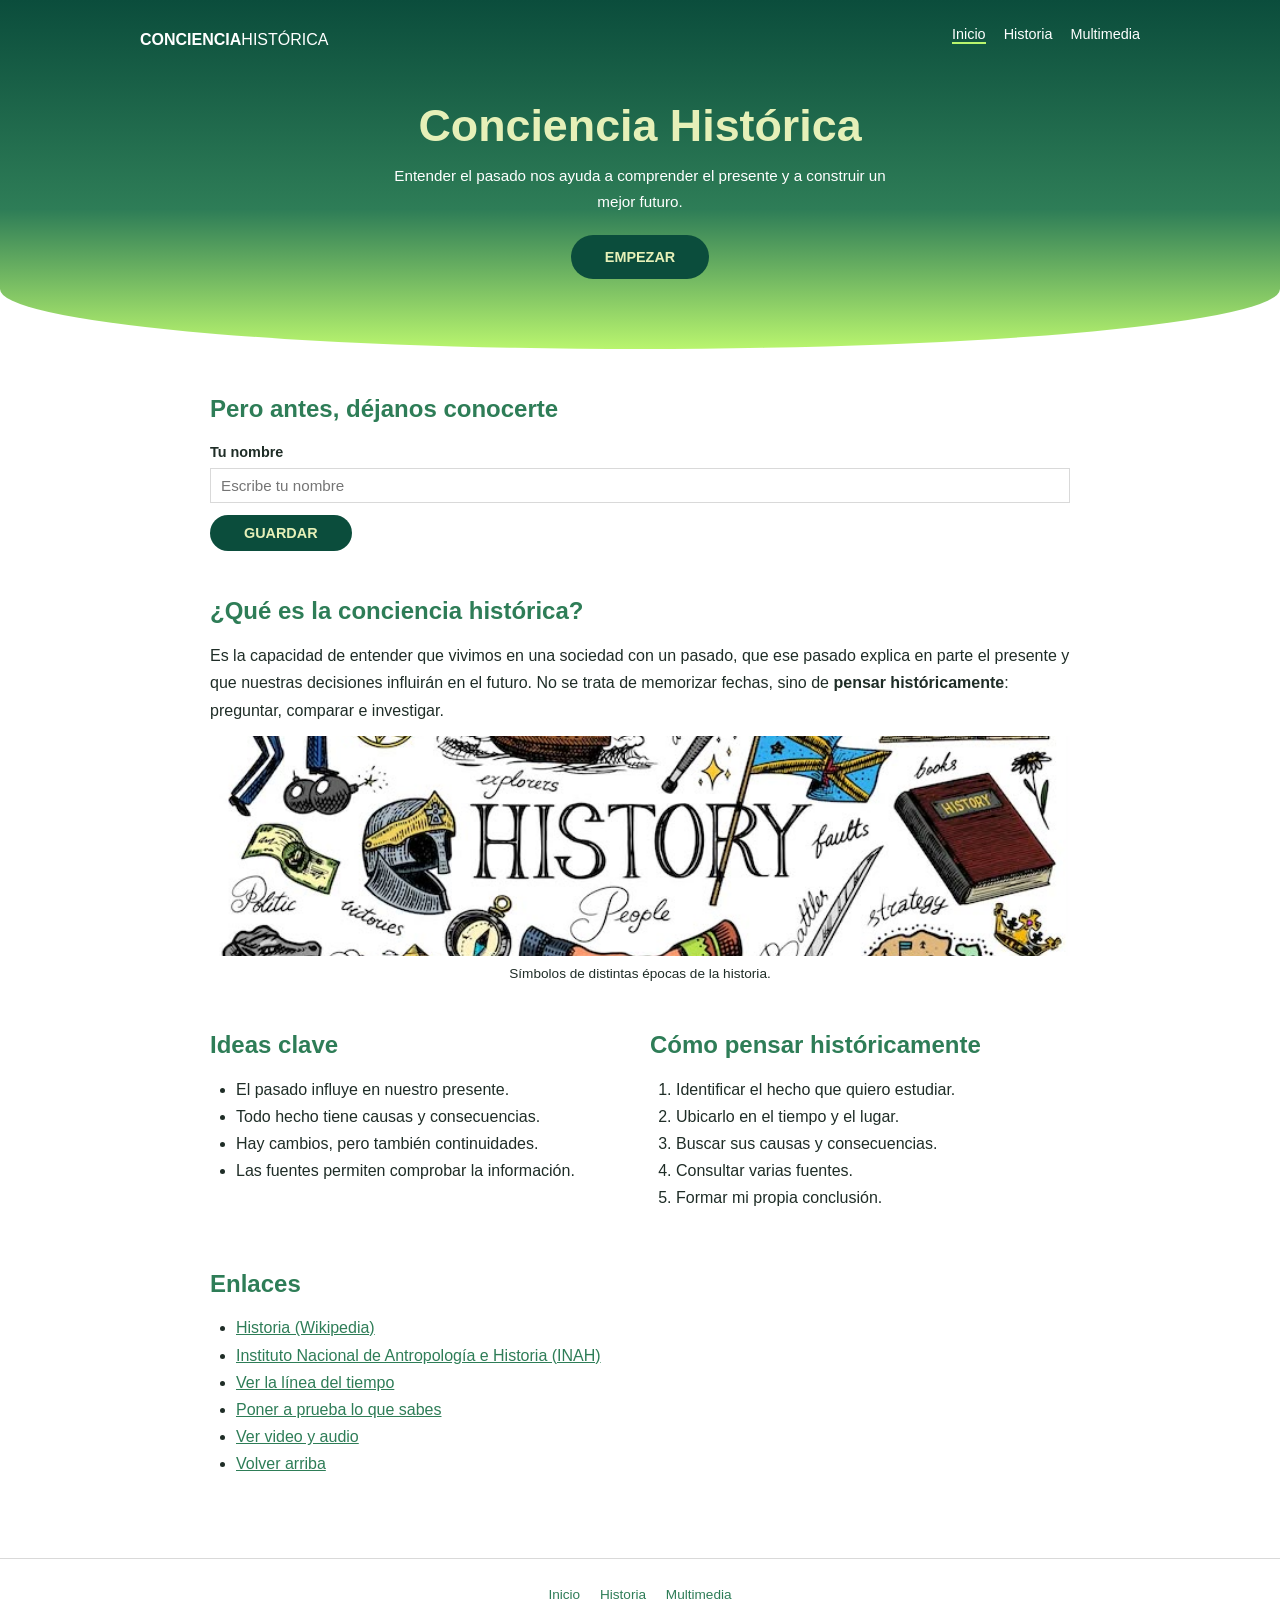
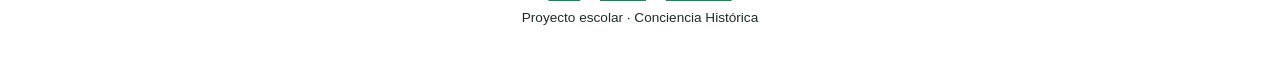
<file: index.html>
<!DOCTYPE html>
<html lang="es">
<head>
  <meta charset="UTF-8">
  <meta name="viewport" content="width=device-width, initial-scale=1.0">
  <meta name="description" content="Conciencia Histórica: entender el pasado para comprender el presente.">
  <title>Conciencia Histórica | Inicio</title>
  <link rel="stylesheet" href="css/estilos.css">
</head>
<body>

  <header>
    <nav class="menu">
      <a href="index.html" class="logo">CONCIENCIA<span>HISTÓRICA</span></a>
      <button class="menu-boton" type="button" aria-label="Abrir o cerrar menú">&#9776;</button>
      <ul id="lista-menu">
        <li><a href="index.html" class="activo">Inicio</a></li>
        <li><a href="paginas/historia.html">Historia</a></li>
        <li><a href="paginas/multimedia.html">Multimedia</a></li>
      </ul>
    </nav>

    <h1>Conciencia Histórica</h1>
    <p>Entender el pasado nos ayuda a comprender el presente y a construir un mejor futuro.</p>
    <a href="#conocerte" class="boton">Empezar</a>
  </header>

  <main>

    <section id="conocerte">
      <h2>Pero antes, déjanos conocerte</h2>
      <p id="saludo" class="mensaje" role="status"></p>
      <form id="form-nombre" action="#" method="post" novalidate>
        <label for="nombre-visita">Tu nombre</label>
        <input type="text" id="nombre-visita" name="nombre-visita" placeholder="Escribe tu nombre">
        <button type="submit" class="boton">Guardar</button>
      </form>
    </section>

    <section id="que-es">
      <article>
        <h2>¿Qué es la conciencia histórica?</h2>
        <p>
          Es la capacidad de entender que vivimos en una sociedad con un pasado, que ese pasado
          explica en parte el presente y que nuestras decisiones influirán en el futuro.
          No se trata de memorizar fechas, sino de <strong>pensar históricamente</strong>:
          preguntar, comparar e investigar.
        </p>
        <figure>
          <img src="img/historia.jpeg" alt="Collage ilustrado con barco, pirámides, mapa, espada y libro de historia" width="740" height="456" loading="lazy">
          <figcaption>Símbolos de distintas épocas de la historia.</figcaption>
        </figure>
      </article>
    </section>

    <section class="dos-columnas">
      <div class="caja">
        <h2>Ideas clave</h2>
        <ul>
          <li>El pasado influye en nuestro presente.</li>
          <li>Todo hecho tiene causas y consecuencias.</li>
          <li>Hay cambios, pero también continuidades.</li>
          <li>Las fuentes permiten comprobar la información.</li>
        </ul>
      </div>

      <div class="caja">
        <h2>Cómo pensar históricamente</h2>
        <ol>
          <li>Identificar el hecho que quiero estudiar.</li>
          <li>Ubicarlo en el tiempo y el lugar.</li>
          <li>Buscar sus causas y consecuencias.</li>
          <li>Consultar varias fuentes.</li>
          <li>Formar mi propia conclusión.</li>
        </ol>
      </div>
    </section>

    <section>
      <h2>Enlaces</h2>
      <ul>
        <li><a href="https://es.wikipedia.org/wiki/Historia" target="_blank" rel="noopener">Historia (Wikipedia)</a></li>
        <li><a href="https://www.inah.gob.mx" target="_blank" rel="noopener">Instituto Nacional de Antropología e Historia (INAH)</a></li>
        <li><a href="paginas/historia.html">Ver la línea del tiempo</a></li>
        <li><a href="paginas/historia.html#quiz">Poner a prueba lo que sabes</a></li>
        <li><a href="paginas/multimedia.html">Ver video y audio</a></li>
        <li><a href="#">Volver arriba</a></li>
      </ul>
    </section>

  </main>

  <footer>
    <nav>
      <a href="index.html">Inicio</a>
      <a href="paginas/historia.html">Historia</a>
      <a href="paginas/multimedia.html">Multimedia</a>
    </nav>
    <p>Proyecto escolar &middot; Conciencia Histórica</p>
  </footer>

  <script src="js/script.js"></script>
</body>
</html>
</file>
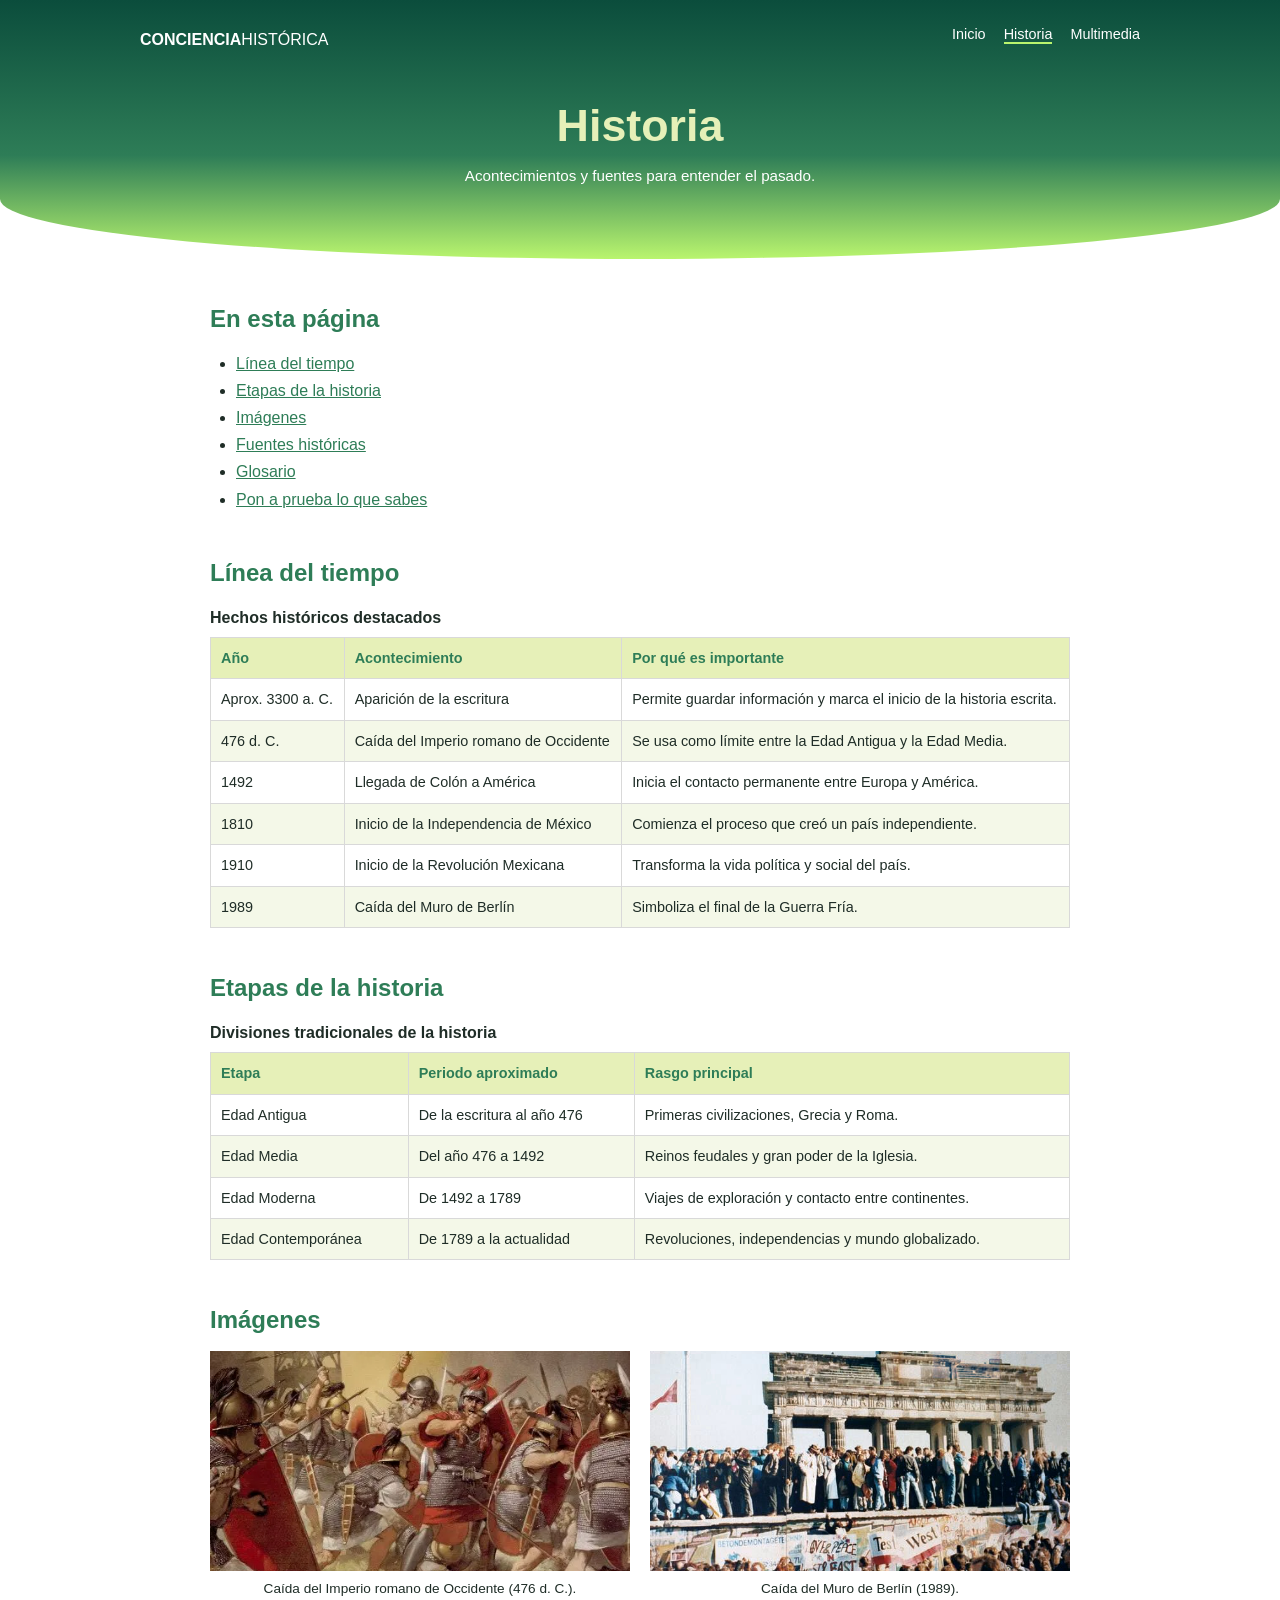
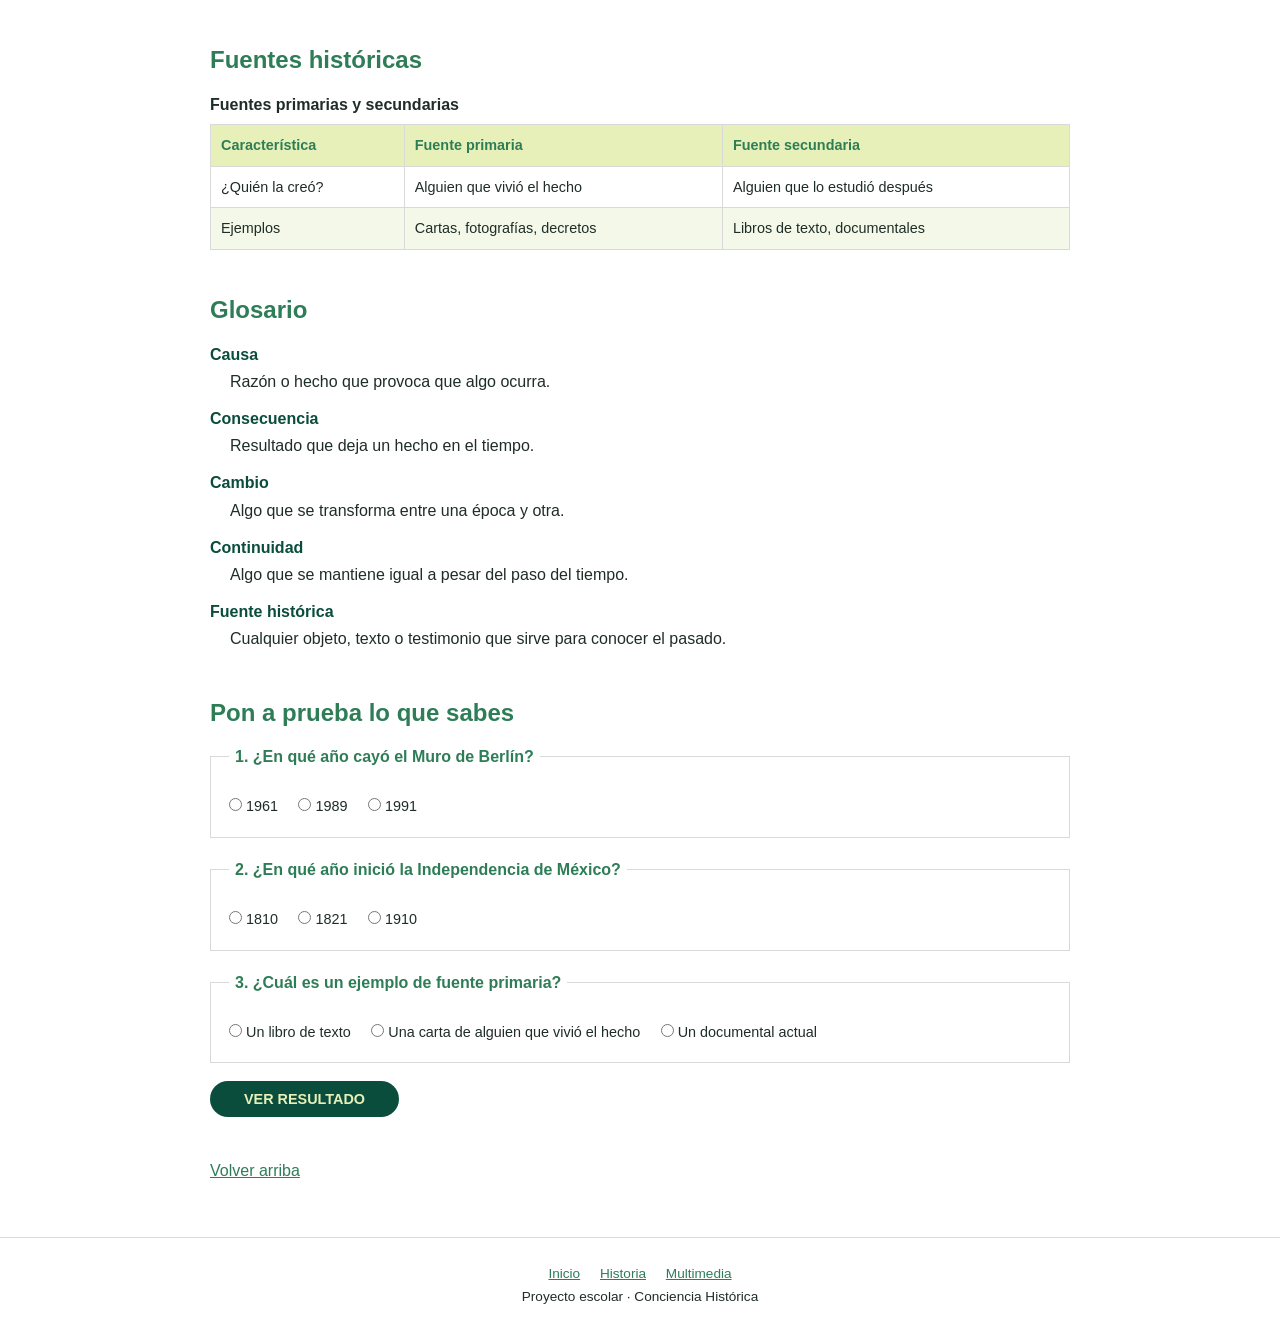
<file: historia.html>
<!DOCTYPE html>
<html lang="es">
<head>
  <meta charset="UTF-8">
  <meta name="viewport" content="width=device-width, initial-scale=1.0">
  <meta name="description" content="Línea del tiempo, imágenes, fuentes históricas, glosario y quiz.">
  <title>Conciencia Histórica | Historia</title>
  <link rel="stylesheet" href="../css/estilos.css">
</head>
<body>

  <header class="chico">
    <nav class="menu">
      <a href="../index.html" class="logo">CONCIENCIA<span>HISTÓRICA</span></a>
      <button class="menu-boton" type="button" aria-label="Abrir o cerrar menú">&#9776;</button>
      <ul id="lista-menu">
        <li><a href="../index.html">Inicio</a></li>
        <li><a href="historia.html" class="activo">Historia</a></li>
        <li><a href="multimedia.html">Multimedia</a></li>
      </ul>
    </nav>

    <h1>Historia</h1>
    <p>Acontecimientos y fuentes para entender el pasado.</p>
  </header>

  <main>

    <section>
      <h2>En esta página</h2>
      <ul>
        <li><a href="#linea">Línea del tiempo</a></li>
        <li><a href="#etapas">Etapas de la historia</a></li>
        <li><a href="#imagenes">Imágenes</a></li>
        <li><a href="#fuentes">Fuentes históricas</a></li>
        <li><a href="#glosario">Glosario</a></li>
        <li><a href="#quiz">Pon a prueba lo que sabes</a></li>
      </ul>
    </section>

    <section id="linea">
      <h2>Línea del tiempo</h2>
      <div class="tabla-caja">
        <table>
          <caption>Hechos históricos destacados</caption>
          <thead>
            <tr>
              <th>Año</th>
              <th>Acontecimiento</th>
              <th>Por qué es importante</th>
            </tr>
          </thead>
          <tbody>
            <tr>
              <td>Aprox. 3300 a. C.</td>
              <td>Aparición de la escritura</td>
              <td>Permite guardar información y marca el inicio de la historia escrita.</td>
            </tr>
            <tr>
              <td>476 d. C.</td>
              <td>Caída del Imperio romano de Occidente</td>
              <td>Se usa como límite entre la Edad Antigua y la Edad Media.</td>
            </tr>
            <tr>
              <td>1492</td>
              <td>Llegada de Colón a América</td>
              <td>Inicia el contacto permanente entre Europa y América.</td>
            </tr>
            <tr>
              <td>1810</td>
              <td>Inicio de la Independencia de México</td>
              <td>Comienza el proceso que creó un país independiente.</td>
            </tr>
            <tr>
              <td>1910</td>
              <td>Inicio de la Revolución Mexicana</td>
              <td>Transforma la vida política y social del país.</td>
            </tr>
            <tr>
              <td>1989</td>
              <td>Caída del Muro de Berlín</td>
              <td>Simboliza el final de la Guerra Fría.</td>
            </tr>
          </tbody>
        </table>
      </div>
    </section>

    <section id="etapas">
      <h2>Etapas de la historia</h2>
      <div class="tabla-caja">
        <table>
          <caption>Divisiones tradicionales de la historia</caption>
          <thead>
            <tr>
              <th>Etapa</th>
              <th>Periodo aproximado</th>
              <th>Rasgo principal</th>
            </tr>
          </thead>
          <tbody>
            <tr>
              <td>Edad Antigua</td>
              <td>De la escritura al año 476</td>
              <td>Primeras civilizaciones, Grecia y Roma.</td>
            </tr>
            <tr>
              <td>Edad Media</td>
              <td>Del año 476 a 1492</td>
              <td>Reinos feudales y gran poder de la Iglesia.</td>
            </tr>
            <tr>
              <td>Edad Moderna</td>
              <td>De 1492 a 1789</td>
              <td>Viajes de exploración y contacto entre continentes.</td>
            </tr>
            <tr>
              <td>Edad Contemporánea</td>
              <td>De 1789 a la actualidad</td>
              <td>Revoluciones, independencias y mundo globalizado.</td>
            </tr>
          </tbody>
        </table>
      </div>
    </section>

    <section id="imagenes">
      <h2>Imágenes</h2>
      <div class="dos-columnas">
        <figure>
          <img src="../img/caida-del-imperio-romano.webp" alt="Soldados romanos con escudos rojos luchando en una batalla" loading="lazy">
          <figcaption>Caída del Imperio romano de Occidente (476 d. C.).</figcaption>
        </figure>
        <figure>
          <img src="../img/muro-de-berlin.jpg" alt="Multitud sobre el Muro de Berlín frente a la Puerta de Brandeburgo" loading="lazy">
          <figcaption>Caída del Muro de Berlín (1989).</figcaption>
        </figure>
      </div>
    </section>

    <section id="fuentes">
      <h2>Fuentes históricas</h2>
      <div class="tabla-caja">
        <table>
          <caption>Fuentes primarias y secundarias</caption>
          <thead>
            <tr>
              <th>Característica</th>
              <th>Fuente primaria</th>
              <th>Fuente secundaria</th>
            </tr>
          </thead>
          <tbody>
            <tr>
              <td>¿Quién la creó?</td>
              <td>Alguien que vivió el hecho</td>
              <td>Alguien que lo estudió después</td>
            </tr>
            <tr>
              <td>Ejemplos</td>
              <td>Cartas, fotografías, decretos</td>
              <td>Libros de texto, documentales</td>
            </tr>
          </tbody>
        </table>
      </div>
    </section>

    <section id="glosario">
      <h2>Glosario</h2>
      <dl>
        <dt>Causa</dt>
        <dd>Razón o hecho que provoca que algo ocurra.</dd>
        <dt>Consecuencia</dt>
        <dd>Resultado que deja un hecho en el tiempo.</dd>
        <dt>Cambio</dt>
        <dd>Algo que se transforma entre una época y otra.</dd>
        <dt>Continuidad</dt>
        <dd>Algo que se mantiene igual a pesar del paso del tiempo.</dd>
        <dt>Fuente histórica</dt>
        <dd>Cualquier objeto, texto o testimonio que sirve para conocer el pasado.</dd>
      </dl>
    </section>

    <section id="quiz">
      <h2>Pon a prueba lo que sabes</h2>
      <div id="resultado-quiz" class="mensaje" role="alert"></div>

      <form id="form-quiz" action="#" method="post" novalidate>
        <fieldset>
          <legend>1. ¿En qué año cayó el Muro de Berlín?</legend>
          <label class="opcion"><input type="radio" name="q1" value="1961"> 1961</label>
          <label class="opcion"><input type="radio" name="q1" value="1989"> 1989</label>
          <label class="opcion"><input type="radio" name="q1" value="1991"> 1991</label>
        </fieldset>

        <fieldset>
          <legend>2. ¿En qué año inició la Independencia de México?</legend>
          <label class="opcion"><input type="radio" name="q2" value="1810"> 1810</label>
          <label class="opcion"><input type="radio" name="q2" value="1821"> 1821</label>
          <label class="opcion"><input type="radio" name="q2" value="1910"> 1910</label>
        </fieldset>

        <fieldset>
          <legend>3. ¿Cuál es un ejemplo de fuente primaria?</legend>
          <label class="opcion"><input type="radio" name="q3" value="libro"> Un libro de texto</label>
          <label class="opcion"><input type="radio" name="q3" value="carta"> Una carta de alguien que vivió el hecho</label>
          <label class="opcion"><input type="radio" name="q3" value="documental"> Un documental actual</label>
        </fieldset>

        <button type="submit" class="boton">Ver resultado</button>
      </form>
    </section>

    <p><a href="#">Volver arriba</a></p>

  </main>

  <footer>
    <nav>
      <a href="../index.html">Inicio</a>
      <a href="historia.html">Historia</a>
      <a href="multimedia.html">Multimedia</a>
    </nav>
    <p>Proyecto escolar &middot; Conciencia Histórica</p>
  </footer>

  <script src="../js/script.js"></script>
</body>
</html>
</file>
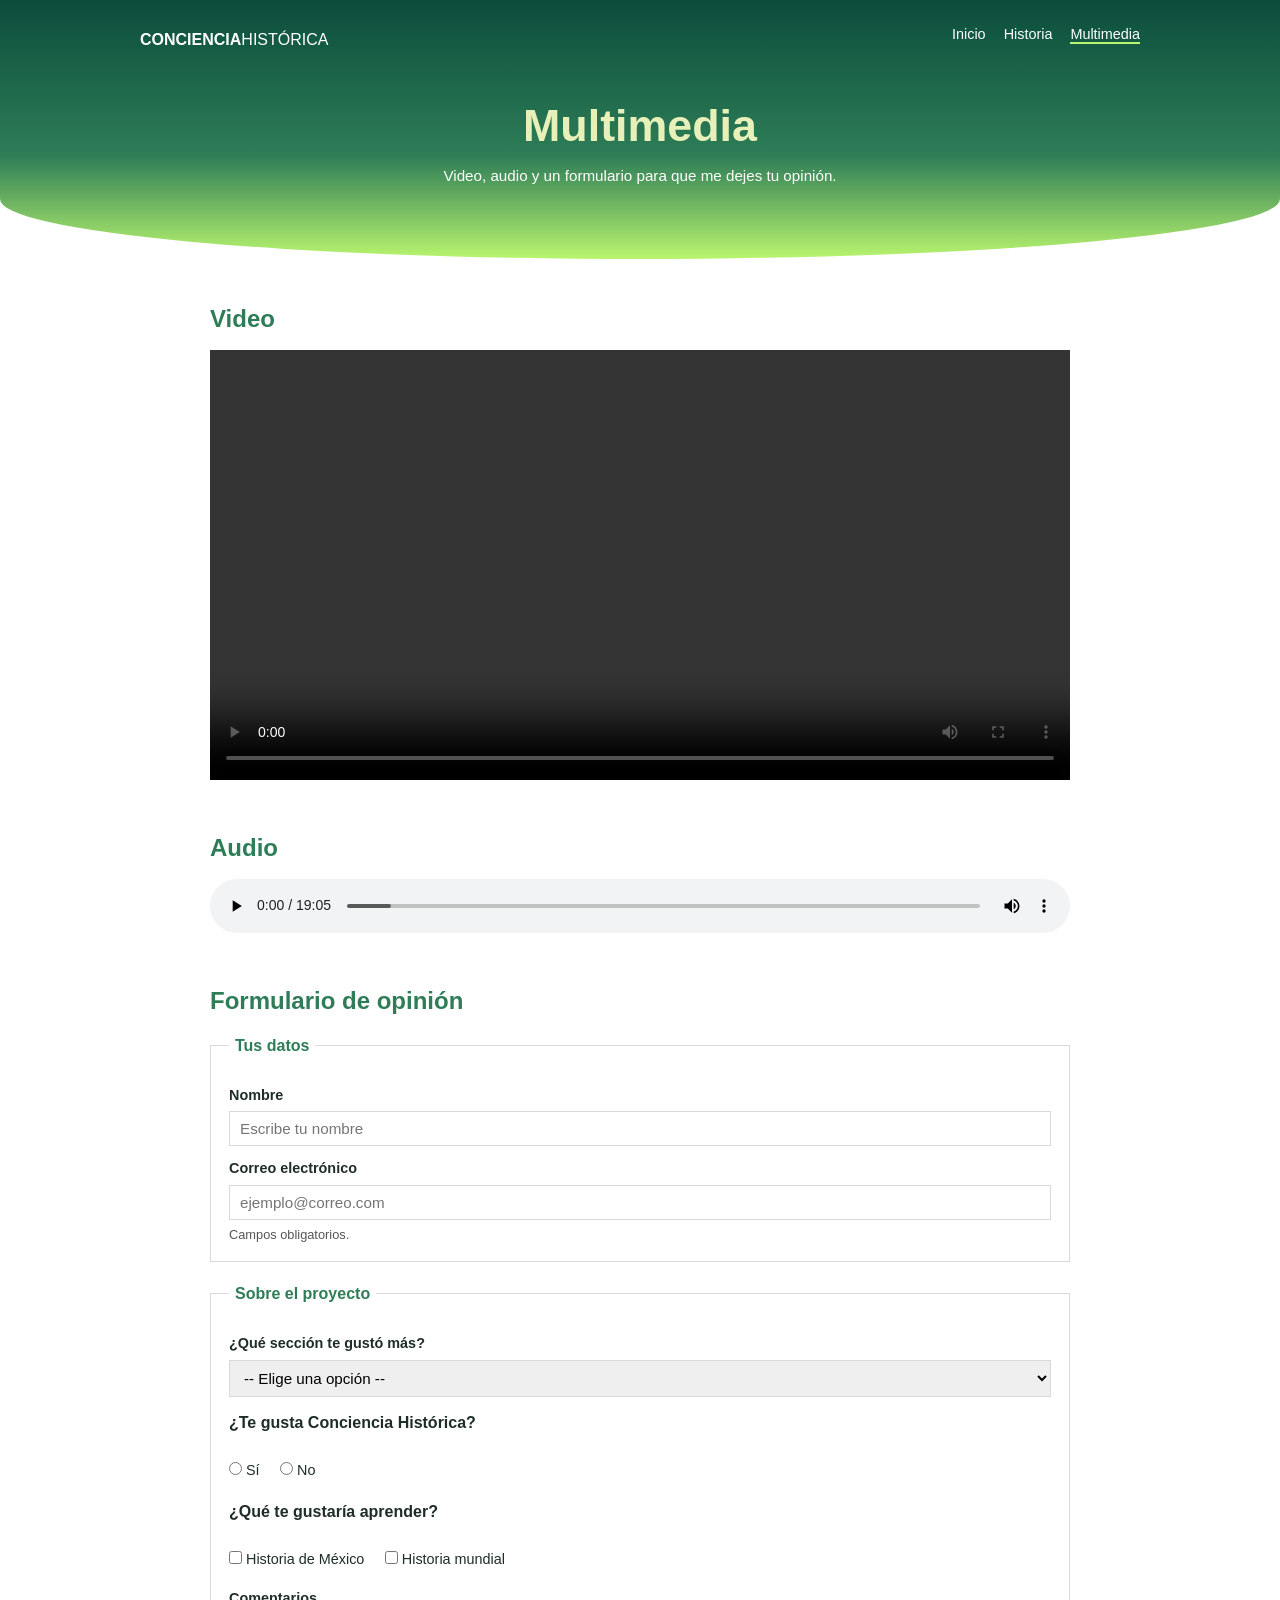
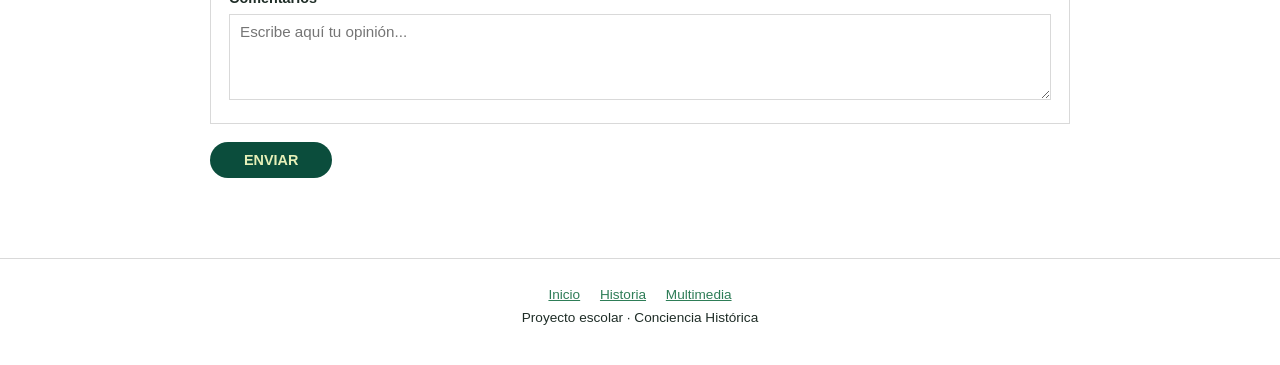
<file: multimedia.html>
<!DOCTYPE html>
<html lang="es">
<head>
  <meta charset="UTF-8">
  <meta name="viewport" content="width=device-width, initial-scale=1.0">
  <meta name="description" content="Video, audio y formulario de opinión.">
  <title>Conciencia Histórica | Multimedia y contacto</title>
  <link rel="stylesheet" href="../css/estilos.css">
</head>
<body>

  <header class="chico">
    <nav class="menu">
      <a href="../index.html" class="logo">CONCIENCIA<span>HISTÓRICA</span></a>
      <button class="menu-boton" type="button" aria-label="Abrir o cerrar menú">&#9776;</button>
      <ul id="lista-menu">
        <li><a href="../index.html">Inicio</a></li>
        <li><a href="historia.html">Historia</a></li>
        <li><a href="multimedia.html" class="activo">Multimedia</a></li>
      </ul>
    </nav>

    <h1>Multimedia</h1>
    <p>Video, audio y un formulario para que me dejes tu opinión.</p>
  </header>

  <main>

    <section>
      <h2>Video</h2>
      <video controls preload="metadata">
        <source src="../media/revolucion-mexicana.mp4" type="video/mp4">
        Tu navegador no admite la etiqueta de video.
      </video>
    </section>

    <section>
      <h2>Audio</h2>
      <audio controls>
        <source src="../media/audio.mp3" type="audio/mpeg">
        Tu navegador no admite la etiqueta de audio.
      </audio>
    </section>

    <section>
      <h2>Formulario de opinión</h2>
      <div id="mensaje" class="mensaje" role="alert"></div>

      <form id="formulario" action="#" method="post" novalidate>

        <fieldset>
          <legend>Tus datos</legend>

          <label for="nombre">Nombre</label>
          <input type="text" id="nombre" name="nombre" placeholder="Escribe tu nombre">

          <label for="correo">Correo electrónico</label>
          <input type="email" id="correo" name="correo" placeholder="ejemplo@correo.com">
          <span class="ayuda">Campos obligatorios.</span>
        </fieldset>

        <fieldset>
          <legend>Sobre el proyecto</legend>

          <label for="tema">¿Qué sección te gustó más?</label>
          <select id="tema" name="tema">
            <option value="">-- Elige una opción --</option>
            <option value="inicio">Inicio</option>
            <option value="historia">Historia</option>
            <option value="multimedia">Multimedia</option>
          </select>

          <p style="margin-top:12px;"><strong>¿Te gusta Conciencia Histórica?</strong></p>
          <label class="opcion"><input type="radio" name="gusto" value="si"> Sí</label>
          <label class="opcion"><input type="radio" name="gusto" value="no"> No</label>

          <p style="margin-top:12px;"><strong>¿Qué te gustaría aprender?</strong></p>
          <label class="opcion"><input type="checkbox" name="interes" value="mexico"> Historia de México</label>
          <label class="opcion"><input type="checkbox" name="interes" value="mundial"> Historia mundial</label>

          <label for="comentarios">Comentarios</label>
          <textarea id="comentarios" name="comentarios" rows="4" placeholder="Escribe aquí tu opinión..."></textarea>
        </fieldset>

        <button type="submit" class="boton">Enviar</button>

      </form>
    </section>

  </main>

  <footer>
    <nav>
      <a href="../index.html">Inicio</a>
      <a href="historia.html">Historia</a>
      <a href="multimedia.html">Multimedia</a>
    </nav>
    <p>Proyecto escolar &middot; Conciencia Histórica</p>
  </footer>

  <script src="../js/script.js"></script>
</body>
</html>
</file>
<file: css/estilos.css>
:root {
  --verde-oscuro: #0b4d3c;
  --verde-medio: #2e7d57;
  --verde-claro: #b9f56e;
  --crema: #e6f0b8;
  --texto: #1f2d27;
  --gris: #d9d9d9;
}

* {
  box-sizing: border-box;
  margin: 0;
  padding: 0;
}

body {
  font-family: Montserrat, "Segoe UI", Arial, sans-serif;
  color: var(--texto);
  line-height: 1.7;
}

img {
  max-width: 100%;
  display: block;
}

a {
  color: var(--verde-medio);
}

a:hover {
  color: var(--verde-oscuro);
}

header {
  padding: 20px 20px 70px;
  text-align: center;
  color: #fff;
  background: linear-gradient(180deg, var(--verde-oscuro), var(--verde-medio) 60%, var(--verde-claro));
  border-radius: 0 0 50% 50% / 0 0 60px 60px;
}

header.chico {
  padding-bottom: 50px;
}

nav.menu {
  display: flex;
  justify-content: space-between;
  align-items: center;
  flex-wrap: wrap;
  gap: 12px;
  max-width: 1000px;
  margin: 0 auto 40px;
}

.logo {
  color: #fff;
  font-weight: 800;
  text-decoration: none;
}

.logo span {
  font-weight: 400;
}

nav.menu ul {
  list-style: none;
  display: flex;
  gap: 18px;
}

nav.menu ul a {
  color: #fff;
  text-decoration: none;
  font-size: 0.9rem;
  border-bottom: 2px solid transparent;
}

nav.menu ul a:hover,
nav.menu ul a.activo {
  border-bottom-color: var(--verde-claro);
}

header h1 {
  font-size: 2.8rem;
  line-height: 1.2;
  color: var(--crema);
}

header p {
  max-width: 520px;
  margin: 10px auto 20px;
  font-size: 0.95rem;
}

.boton {
  display: inline-block;
  padding: 10px 34px;
  border: none;
  border-radius: 25px;
  background: var(--verde-oscuro);
  color: var(--crema);
  font-family: inherit;
  font-size: 0.9rem;
  font-weight: 700;
  text-transform: uppercase;
  text-decoration: none;
  cursor: pointer;
}

.boton:hover {
  background: var(--verde-medio);
  color: #fff;
}

.boton.secundario {
  background: none;
  border: 2px solid var(--verde-oscuro);
  color: var(--verde-oscuro);
}
main {
  max-width: 900px;
  margin: 0 auto;
  padding: 40px 20px;
}

section {
  margin-bottom: 40px;
}

h2 {
  color: var(--verde-medio);
  margin-bottom: 10px;
}

p {
  margin-bottom: 12px;
}

ul,
ol {
  margin: 0 0 12px 26px;
}
.caja {
  background: none;
  padding: 0;
}

.dos-columnas {
  display: grid;
  grid-template-columns: repeat(auto-fit, minmax(260px, 1fr));
  gap: 20px;
}
figure img {
  width: 100%;
  height: 220px;
  object-fit: cover;
  background: #f2f2f2;
}

figcaption {
  text-align: center;
  font-size: 0.85rem;
  margin-top: 6px;
}
.tabla-caja {
  overflow-x: auto;
}

table {
  width: 100%;
  border-collapse: collapse;
}

caption {
  text-align: left;
  font-weight: 700;
  padding-bottom: 6px;
}

th,
td {
  padding: 8px 10px;
  text-align: left;
  border: 1px solid var(--gris);
  font-size: 0.9rem;
}

th {
  color: var(--verde-medio);
}
video {
  width: 100%;
  background: #000;
}

audio {
  width: 100%;
}
fieldset {
  border: 1px solid var(--gris);
  padding: 14px 18px;
  margin-bottom: 18px;
}

legend {
  padding: 0 6px;
  font-weight: 700;
  color: var(--verde-medio);
}

form label {
  display: block;
  margin: 10px 0 4px;
  font-weight: 600;
  font-size: 0.9rem;
}

form label.opcion {
  display: inline-block;
  margin-right: 16px;
  font-weight: 400;
}

input[type="text"],
input[type="email"],
select,
textarea {
  width: 100%;
  padding: 8px 10px;
  border: 1px solid var(--gris);
  font-family: inherit;
  font-size: 0.95rem;
}

input:focus,
select:focus,
textarea:focus {
  outline: none;
  border-color: var(--verde-medio);
}

input[type="radio"],
input[type="checkbox"] {
  accent-color: var(--verde-medio);
}
footer {
  padding: 24px 20px;
  text-align: center;
  font-size: 0.85rem;
  border-top: 1px solid var(--gris);
}

footer a {
  margin: 0 8px;
}

@media (max-width: 600px) {
  header h1 {
    font-size: 2rem;
  }

  nav.menu {
    justify-content: center;
  }
}

/* ===== Mensajes del formulario (alertas visuales) ===== */
.mensaje {
  display: none;
  padding: 12px 16px;
  margin-bottom: 18px;
  border-radius: 8px;
  font-weight: 600;
}

.mensaje.ok {
  display: block;
  background: var(--verde-claro);
  color: var(--verde-oscuro);
}

.mensaje.error {
  display: block;
  background: #fde2e2;
  color: #8a1c1c;
}

input.invalido {
  border-color: #c0392b;
}

.ayuda {
  font-size: 0.8rem;
  color: #555;
}

/* ===== Responsivo: tablas y navegación en pantallas chicas ===== */
@media (max-width: 600px) {
  nav.menu ul {
    flex-wrap: wrap;
    justify-content: center;
  }

  th,
  td {
    font-size: 0.8rem;
    padding: 6px;
  }
}

/* ===== Menú para celular ===== */
.menu-boton {
  display: none;
  background: none;
  border: 2px solid #fff;
  border-radius: 8px;
  color: #fff;
  font-size: 1.2rem;
  padding: 2px 12px;
  cursor: pointer;
}

@media (max-width: 700px) {
  .menu-boton {
    display: block;
  }

  nav.menu ul {
    display: none;
    flex-direction: column;
    width: 100%;
    text-align: center;
  }

  nav.menu ul.abierto {
    display: flex;
  }
}

/* ===== Glosario, saludo y quiz ===== */
dt {
  font-weight: 700;
  color: var(--verde-oscuro);
  margin-top: 10px;
}

dd {
  margin-left: 20px;
}

#form-nombre .boton {
  margin-top: 12px;
}

#saludo {
  font-size: 1.1rem;
}

tbody tr:nth-child(even) {
  background: #f4f8e8;
}

th {
  background: var(--crema);
}
</file>
